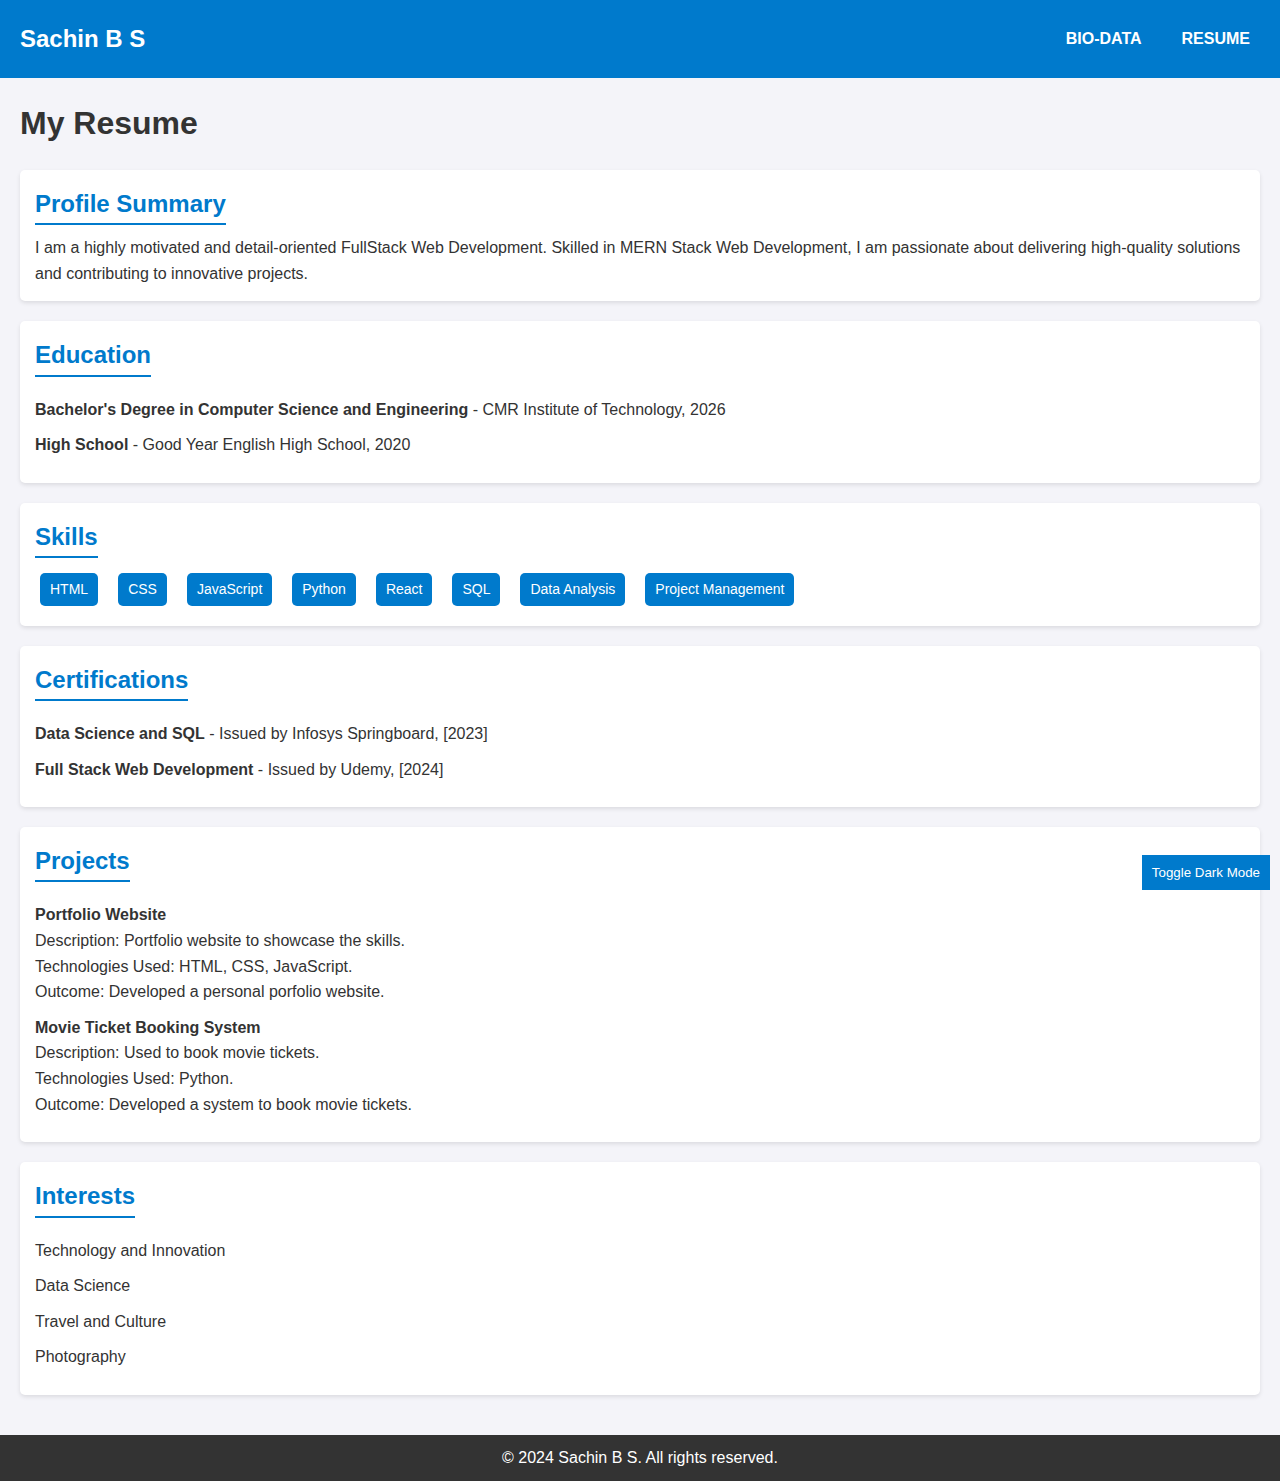
<file: index.html>
<!DOCTYPE html>
<html lang="en">
<head>
    <meta charset="UTF-8">
    <meta name="viewport" content="width=device-width, initial-scale=1.0">
    <title>Resume - My Portfolio</title>
    <link rel="stylesheet" href="styles.css">
    <script src="script.js" defer></script>
</head>
<body>
    <header>
        <div class="header-content">
            <h1 class="site-name">Sachin B S</h1> <!-- Added Name Here -->
            <nav>
                <ul>
                    <li><a href="biodata.html" class="active">Bio-data</a></li>
                <li><a href="index.html">Resume</a></li>
                </ul>
            </nav>
        </div>
    </header>
    <main>
        <section id="resume">
            <h1>My Resume</h1>

            <!-- Profile Summary -->
            <div class="resume-section">
                <h2>Profile Summary</h2>
                <p>
                    I am a highly motivated and detail-oriented FullStack Web Development. 
                    Skilled in MERN Stack Web Development, I am passionate about delivering high-quality solutions and contributing to innovative projects.
                </p>
            </div>

            <!-- Education Section -->
            <div class="resume-section">
                <h2>Education</h2>
                <ul>
                    <li><strong>Bachelor's Degree in Computer Science and Engineering</strong> - CMR Institute of Technology, 2026</li>
                    <li><strong>High School</strong> - Good Year English High School, 2020</li>
                </ul>
            </div>

            <!-- Work Experience Section -->
            

            <!-- Skills Section -->
            <div class="resume-section">
                <h2>Skills</h2>
                <div class="skills">
                    <span>HTML</span>
                    <span>CSS</span>
                    <span>JavaScript</span>
                    <span>Python</span>
                    <span>React</span>
                    <span>SQL</span>
                </div>
            </div>

            <!-- Certifications Section -->
            <div class="resume-section">
                <h2>Certifications</h2>
                <ul>
                    <li><strong>Data Science and SQL</strong> - Issued by Infosys Springboard, [2023]</li>
                    <li><strong>Full Stack Web Development</strong> - Issued by Udemy, [2024]</li>
                </ul>
            </div>

            <!-- Projects Section -->
            <div class="resume-section">
                <h2>Projects</h2>
                <ul>
                    <li>
                        <strong>Portfolio Website</strong><br>
                        Description: Portfolio website to showcase the skills.<br>
                        Technologies Used: HTML, CSS, JavaScript.<br>
                        Outcome: Developed a personal porfolio website.
                    </li>
                    <li>
                        <strong>Movie Ticket Booking System</strong><br>
                        Description: Used to book movie tickets.<br>
                        Technologies Used: Python.<br>
                        Outcome: Developed a system to book movie tickets.
                    </li>
                </ul>
            </div>

            <!-- Interests Section -->
            <div class="resume-section">
                <h2>Interests</h2>
                <ul>
                    <li>Technology and Innovation</li>
                    <li>Data Science</li>
                    <li>Travel and Culture</li>
                    <li>Photography</li>
                </ul>
            </div>
        </section>
    </main>
    <footer>
        <p>&copy; 2024 Sachin B S. All rights reserved.</p>
    </footer>
</body>
</html>
</file>
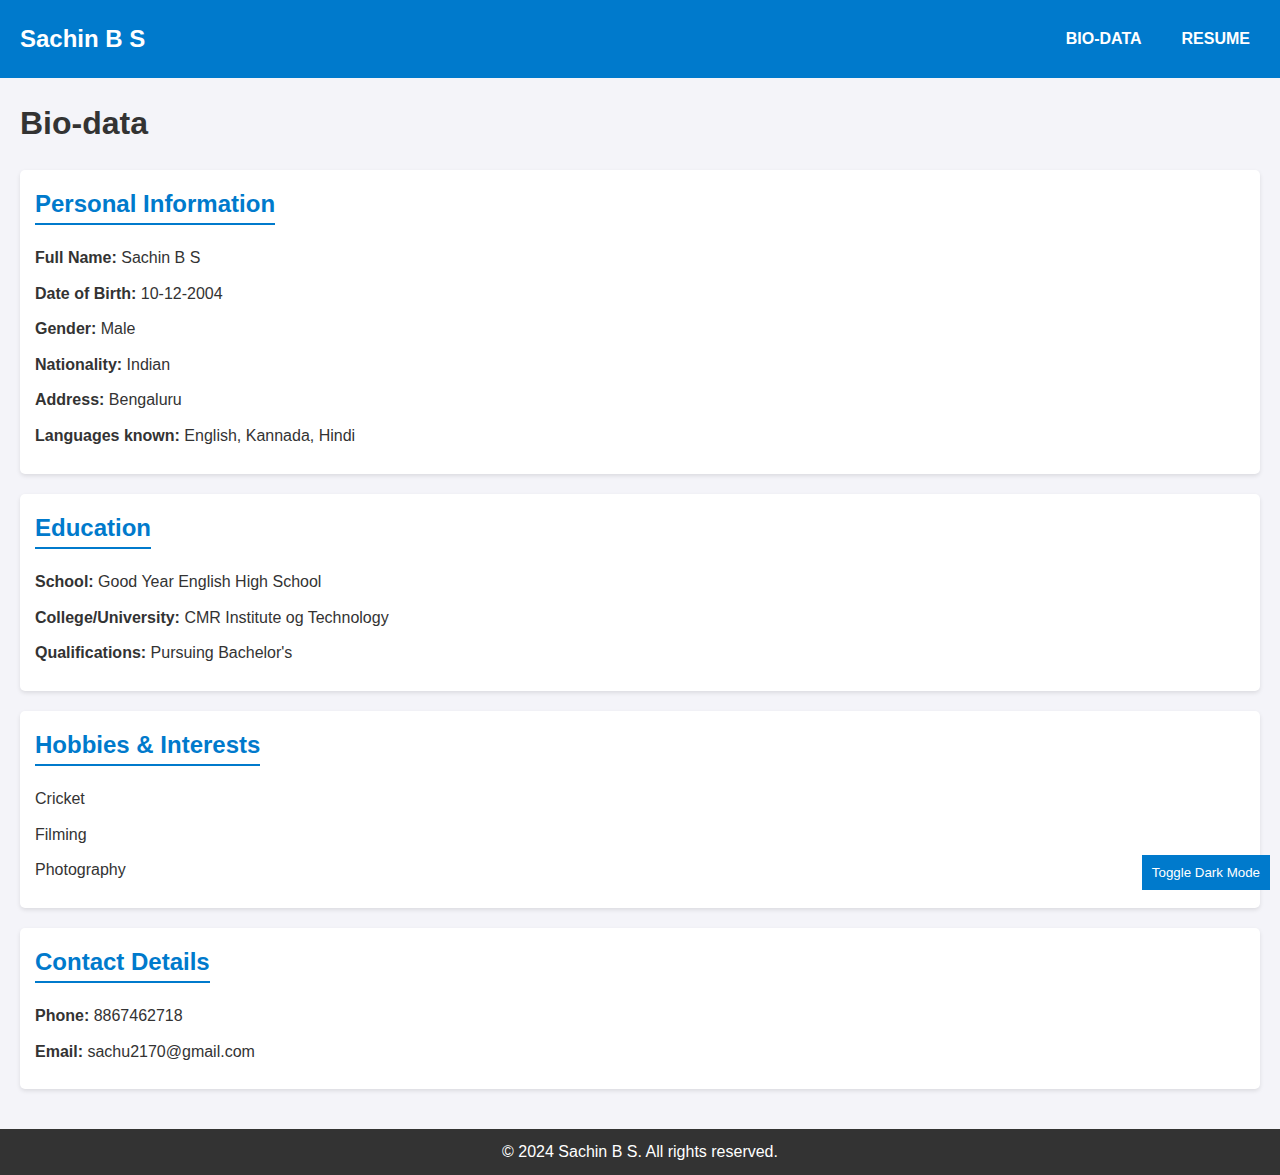
<file: biodata.html>
<!DOCTYPE html>
<html lang="en">
<head>
    <meta charset="UTF-8">
    <meta name="viewport" content="width=device-width, initial-scale=1.0">
    <title>Bio-data - My Portfolio</title>
    <link rel="stylesheet" href="styles.css">
    <script src="script.js" defer></script>
</head>
<body>
    <header>
        <div class="header-content" >
        <h1 class="site-name">Sachin B S</h1> <!-- Added Name Here -->
        <nav>
            <ul>
                <li><a href="biodata.html" class="active">Bio-data</a></li>
                <li><a href="index.html">Resume</a></li>
            </ul>
        </nav>
    </div>
    </header>
    <main>
        <section id="biodata">
            <h1>Bio-data</h1>
            <div class="biodata-section">
                <h2>Personal Information</h2>
                <ul>
                    <li><strong>Full Name:</strong> Sachin B S</li>
                    <li><strong>Date of Birth:</strong> 10-12-2004</li>
                    <li><strong>Gender:</strong> Male</li>
                    <li><strong>Nationality:</strong> Indian</li>
                    <li><strong>Address:</strong> Bengaluru</li>
                    <li><strong>Languages known:</strong> English, Kannada, Hindi</li>
                </ul>
            </div>
            <div class="biodata-section">
                <h2>Education</h2>
                <ul>
                    <li><strong>School:</strong> Good Year English High School</li>
                    <li><strong>College/University:</strong> CMR Institute og Technology</li>
                    <li><strong>Qualifications:</strong> Pursuing Bachelor's</li>
                </ul>
            </div>
            
            <div class="biodata-section">
                <h2>Hobbies & Interests</h2>
                <ul>
                    <li>Cricket</li>
                    <li>Filming</li>
                    <li>Photography</li>
                </ul>
            </div>
            <div class="biodata-section">
                <h2>Contact Details</h2>
                <ul>
                    <li><strong>Phone:</strong> 8867462718</li>
                    <li><strong>Email:</strong> sachu2170@gmail.com</li>
                </ul>
            </div>
        </section>
    </main>
    <footer>
        <p>&copy; 2024 Sachin B S. All rights reserved.</p>
    </footer>
</body>
</html>
</file>
<file: styles.css>
/* General Reset */
* {
    margin: 0;
    padding: 0;
    box-sizing: border-box;
}

body {
    font-family: 'Arial', sans-serif;
    background-color: #f4f4f9;
    color: #333;
    line-height: 1.6;
}

/* Header Styling */
header {
    background: #007acc;
    color: #fff;
    padding: 10px 0;
}

header nav ul {
    list-style: none;
    display: flex;
    justify-content: center;
    gap: 20px;
}

header nav ul li {
    text-transform: uppercase;
}

header nav ul li a {
    text-decoration: none;
    color: white;
    font-weight: bold;
    padding: 5px 10px;
}


/* Intro Section */
#intro {
    display: flex;
    align-items: center;
    justify-content: space-between;
    padding: 20px;
    background: #eaf6ff;
}

#intro .intro-content {
    max-width: 50%;
}

#intro .highlight {
    color: #007acc;
}

#intro .profile-img {
    max-width: 200px;
    border-radius: 50%;
}

/* About Section */
#about {
    padding: 20px;
    background: #f9f9f9;
}

/* Resume Section */
#resume {
    padding: 20px;
}

.skills li {
    display: inline-block;
    background: #007acc;
    color: white;
    padding: 5px 10px;
    margin: 5px;
    border-radius: 5px;
}

/* Footer */
footer {
    text-align: center;
    padding: 10px;
    background: #333;
    color: white;
}


/* Bio-data Page Styling */
#biodata {
    padding: 20px;
}

.biodata-section {
    background: #fff;
    margin: 20px 0;
    padding: 15px;
    border-radius: 5px;
    box-shadow: 0 2px 4px rgba(0, 0, 0, 0.1);
}

.biodata-section h2 {
    color: #007acc;
    margin-bottom: 10px;
    border-bottom: 2px solid #007acc;
    display: inline-block;
}

.biodata-section ul {
    list-style: none;
    padding: 0;
}

.biodata-section ul li {
    margin: 10px 0;
    font-size: 16px;
}

.biodata-section ul li strong {
    color: #333;
    font-weight: bold;
}


/* Resume Page Styling */
#resume {
    padding: 20px;
}

.resume-section {
    margin: 20px 0;
    padding: 15px;
    background: #fff;
    border-radius: 5px;
    box-shadow: 0 2px 4px rgba(0, 0, 0, 0.1);
}

.resume-section h2 {
    margin-bottom: 10px;
    color: #007acc;
    border-bottom: 2px solid #007acc;
    display: inline-block;
}

.resume-section ul {
    list-style: none;
    padding: 0;
}

.resume-section ul li {
    margin: 10px 0;
}

.skills {
    display: flex;
    flex-wrap: wrap;
    gap: 10px;
}

.skills span {
    background: #007acc;
    color: white;
    padding: 5px 10px;
    border-radius: 5px;
    font-size: 14px;
}

/* Header Section Styling */
.header-content {
    display: flex;
    justify-content: space-between;
    align-items: center;
    padding: 10px 20px;
    background-color: #007acc;
    color: white;
}

.site-name {
    font-size: 24px;
    font-weight: bold;
    margin: 0;
}

nav ul {
    display: flex;
    gap: 15px;
    list-style: none;
    margin: 0;
    padding: 0;
}

nav ul li a {
    color: white;
    text-decoration: none;
    font-weight: bold;
    padding: 5px 10px;
}

/* Dark Mode */
body.dark-mode {
    background-color: #121212;
    color: #e0e0e0;
}

body.dark-mode nav ul li a {
    color: #e0e0e0;
}

body.dark-mode nav ul li a.active {
    background-color: #333;
}

body.dark-mode .resume-section {
    background-color: #1e1e1e;
    box-shadow: 0 2px 4px rgba(0, 0, 0, 0.4);
}

/* Skill Badge Styling */
.skill-badge {
    background: #007acc;
    color: white;
    padding: 5px 10px;
    border-radius: 5px;
    font-size: 14px;
    display: inline-block;
    margin: 5px;
    transition: background-color 0.3s;
}

.skill-badge:hover {
    background-color: #005f99;
}
</file>
